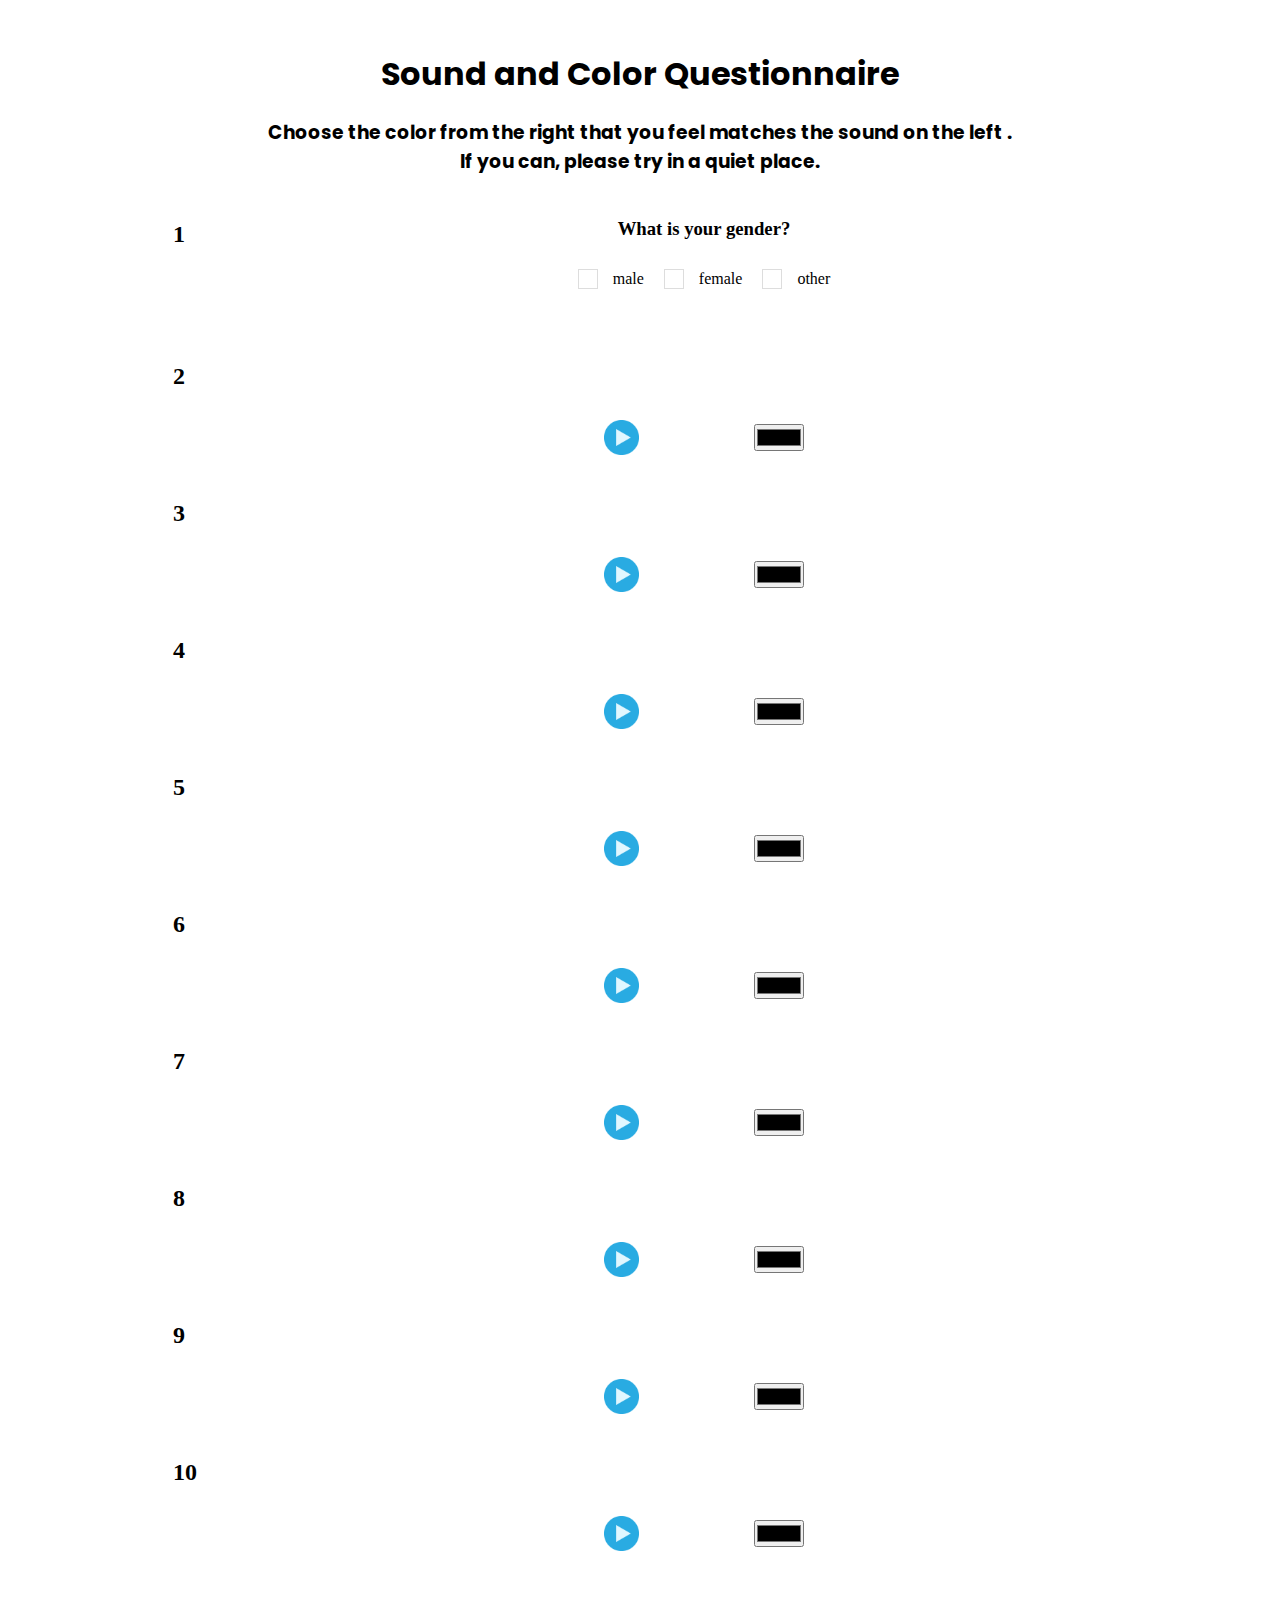
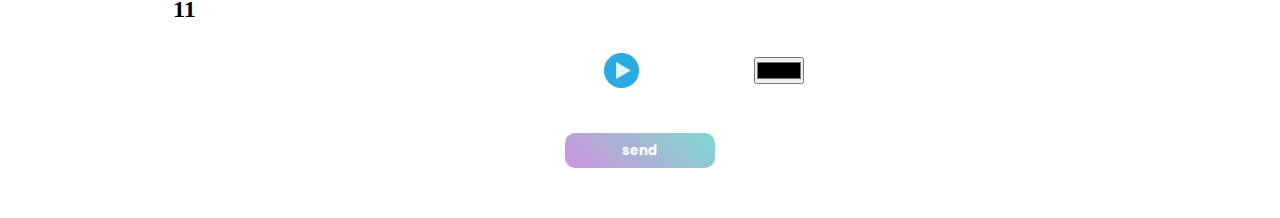
<file: index.html>
<!DOCTYPE html>
<html lang="en">

<head>
    <meta charset="UTF-8">
    <meta http-equiv="X-UA-Compatible" content="IE=edge">
    <meta name="viewport" content="width=device-width, initial-scale=1.0">
    <link rel="stylesheet" href="index.css">
    <title>Sound and Color Questionnaire</title>
</head>

<body>
    <div class="main">
        <div class="title-wrapper">
            <h1>Sound and Color Questionnaire</h1>
            <h3>Choose the color from the right that you feel matches the sound on the left .</h3>
            <h3>If you can, please try in a quiet place.</h3>
        </div>

        <form
            action="https://docs.google.com/forms/u/0/d/e/1FAIpQLScJBBxais5a1kNOas5Q2u8nmlWnDBippuXVswDzztgYNS7k_A/formResponse"
            method="post" target="hidden_iframe" onsubmit="submitted=true;">
            <div class="problem-container">
                <h2>1</h2>
                <h3>What is your gender?</h3>
                <div class="container">

                    <label for="radio-1" class="radio-label">
                        <input type="radio" id="radio-1" class="radio" name="entry.90108700" value="male">
                        <span class="label-check check">
                            male
                        </span>
                    </label>
                    <label for="radio-2" class="radio-label">
                        <input type="radio" id="radio-2" class="radio" name="entry.90108700" value="female">
                        <span class="label-check check">
                            female
                        </span>
                    </label>
                    <label for="radio-3" class="radio-label">
                        <input type="radio" id="radio-3" class="radio" name="entry.90108700" value="other">
                        <span class="label-check check">
                            other
                        </span>
                    </label>
                </div>
            </div>
            <div class="problem-container" id="change1">
                <div class="problem-number-wrapper">
                    <h2>2</h2>
                </div>
                <div class="input-flex-wrapper">
                    <div class="audio-wrapper">
                        <audio id="audio1" controls loop>
                            <source src="music/1244.508Hz.wav">
                        </audio>
                    </div>
                    <img id="img1" src="assets/start.png" alt="" width="35px" height="35px" onclick="playSound()">
                    <div class="problem-wrapper">
                        <input type="color" id="input1" name="entry.1393022544">
                    </div>
                </div>
            </div>
            <div class="problem-container">
                <div class="problem-number-wrapper">
                    <h2>3</h2>
                </div>
                <div class="input-flex-wrapper">
                    <div class="audio-wrapper">
                        <audio id="audio2" controls loop>
                            <source src="music/415.305Hz.wav">
                        </audio>
                    </div>
                    <img id="img2" src="assets/start.png" alt="" width="35px" height="35px" onclick="playSound2()">
                    <div class="problem-wrapper">
                        <input type="color" name="entry.1065473334">
                    </div>
                </div>
            </div>
            <div class="problem-container">
                <div class="problem-number-wrapper">
                    <h2>4</h2>
                </div>
                <div class="input-flex-wrapper">
                    <div class="audio-wrapper">
                        <audio id="audio3" controls loop>
                            <source src="music/1661.219Hz.wav">
                        </audio>
                    </div>
                    <img id="img3" src="assets/start.png" alt="" width="35px" height="35px" onclick="playSound3()">
                    <div class="problem-wrapper">
                        <input type="color" name="entry.1147716347">
                    </div>
                </div>
            </div>
            <div class="problem-container">
                <div class="problem-number-wrapper">
                    <h2>5</h2>
                </div>
                <div class="input-flex-wrapper">
                    <div class="audio-wrapper">
                        <audio id="audio4" controls loop>
                            <source src="music/2093.005Hz.wav">
                        </audio>
                    </div>
                    <img id="img4" src="assets/start.png" alt="" width="35px" height="35px" onclick="playSound4()">
                    <div class="problem-wrapper">
                        <input type="color" name="entry.1476773096">
                    </div>
                </div>
            </div>
            <div class="problem-container">
                <div class="problem-number-wrapper">
                    <h2>6</h2>
                </div>
                <div class="input-flex-wrapper">
                    <div class="audio-wrapper">
                        <audio id="audio5" controls loop>
                            <source src="music/220.0Hz.wav">
                        </audio>
                    </div>
                    <img id="img5" src="assets/start.png" alt="" width="35px" height="35px" onclick="playSound5()">
                    <div class="problem-wrapper">
                        <input type="color" name="entry.479086835">
                    </div>
                </div>
            </div>
            <div class="problem-container">
                <div class="problem-number-wrapper">
                    <h2>7</h2>
                </div>
                <div class="input-flex-wrapper">
                    <div class="audio-wrapper">
                        <audio id="audio6" controls loop>
                            <source src="music/830.609Hz.wav">
                        </audio>
                    </div>
                    <img id="img6" src="assets/start.png" alt="" width="35px" height="35px" onclick="playSound6()">
                    <div class="problem-wrapper">
                        <input type="color" name="entry.303734555">
                    </div>
                </div>
            </div>
            <div class="problem-container">
                <div class="problem-number-wrapper">
                    <h2>8</h2>
                </div>
                <div class="input-flex-wrapper">
                    <div class="audio-wrapper">
                        <audio id="audio7" controls loop>
                            <source src="music/1864.655Hz.wav">
                        </audio>
                    </div>
                    <img id="img7" src="assets/start.png" alt="" width="35px" height="35px" onclick="playSound7()">
                    <div class="problem-wrapper">
                        <input type="color" name="entry.2054309752">
                    </div>
                </div>
            </div>
            <div class="problem-container">
                <div class="problem-number-wrapper">
                    <h2>9</h2>
                </div>
                <div class="input-flex-wrapper">
                    <div class="audio-wrapper">
                        <audio id="audio8" controls loop>
                            <source src="music/987.767Hz.wav">
                        </audio>
                    </div>
                    <img id="img8" src="assets/start.png" alt="" width="35px" height="35px" onclick="playSound8()">
                    <div class="problem-wrapper">
                        <input type="color" name="entry.1644651503">
                    </div>
                </div>
            </div>
            <div class="problem-container">
                <div class="problem-number-wrapper">
                    <h2>10</h2>
                </div>
                <div class="input-flex-wrapper">
                    <div class="audio-wrapper">
                        <audio id="audio9" controls loop>
                            <source src="music/1479.978Hz.wav">
                        </audio>
                    </div>
                    <img id="img9" src="assets/start.png" alt="" width="35px" height="35px" onclick="playSound9()">
                    <div class="problem-wrapper">
                        <input type="color" name="entry.506002719">
                    </div>
                </div>
            </div>
            <div class="problem-container">
                <div class="problem-number-wrapper">
                    <h2>11</h2>
                </div>
                <div class="input-flex-wrapper">
                    <div class="audio-wrapper">
                        <audio id="audio10" controls loop>
                            <source src="music/659.255Hz.wav">
                        </audio>
                    </div>
                    <img id="img10" src="assets/start.png" alt="" width="35px" height="35px" onclick="playSound10()">
                    <div class="problem-wrapper">
                        <input type="color" name="entry.719595435">
                    </div>
                </div>
            </div>
            <div class="submit-bt-wrapper">
                <button class="submit-bt" type="submit">send</button>
            </div>
        </form>
        <script>
            const audio1 = document.getElementById('audio1');
            const audio2 = document.getElementById('audio2');
            const audio3 = document.getElementById('audio3');
            const audio4 = document.getElementById('audio4');
            const audio5 = document.getElementById('audio5');
            const audio6 = document.getElementById('audio6');
            const audio7 = document.getElementById('audio7');
            const audio8 = document.getElementById('audio8');
            const audio9 = document.getElementById('audio9');
            const audio10 = document.getElementById('audio10');
            const img1 = document.getElementById('img1');
            const img2 = document.getElementById('img2');
            const img3 = document.getElementById('img3');
            const img4 = document.getElementById('img4');
            const img5 = document.getElementById('img5');
            const img6 = document.getElementById('img6');
            const img7 = document.getElementById('img7');
            const img8 = document.getElementById('img8');
            const img9 = document.getElementById('img9');
            const img10 = document.getElementById('img10');
            let isPlay1 = false
            let isPlay2 = false
            let isPlay3 = false
            let isPlay4 = false
            let isPlay5 = false
            let isPlay6 = false
            let isPlay7 = false
            let isPlay8 = false
            let isPlay9 = false
            let isPlay10 = false

            function playSound() {
                if (isPlay1 === false) {
                    img1.src = 'assets/pause.png';
                    audio1.play()
                    isPlay1 = true
                } else {
                    img1.src = 'assets/start.png';
                    audio1.pause()
                    isPlay1 = false
                }
            }

            function playSound2() {
                if (isPlay2 === false) {
                    img2.src = 'assets/pause.png';
                    audio2.play()
                    isPlay2 = true
                } else {
                    img2.src = 'assets/start.png';
                    audio2.pause()
                    isPlay2 = false
                }
            }

            function playSound3() {
                if (isPlay3 === false) {
                    img3.src = 'assets/pause.png';
                    audio3.play()
                    isPlay3 = true
                } else {
                    img3.src = 'assets/start.png';
                    audio3.pause()
                    isPlay3 = false
                }
            }

            function playSound4() {
                if (isPlay4 === false) {
                    audio4.volume = 0.3
                    img4.src = 'assets/pause.png';
                    audio4.play()
                    isPlay4 = true
                } else {
                    img4.src = 'assets/start.png';
                    audio4.pause()
                    isPlay4 = false
                }
            }

            function playSound5() {
                if (isPlay5 === false) {
                    img5.src = 'assets/pause.png';
                    audio5.play()
                    isPlay5 = true
                } else {
                    img5.src = 'assets/start.png';
                    audio5.pause()
                    isPlay5 = false
                }
            }

            function playSound6() {
                if (isPlay6 === false) {
                    img6.src = 'assets/pause.png';
                    audio6.play()
                    isPlay6 = true
                } else {
                    img6.src = 'assets/start.png';
                    audio6.pause()
                    isPlay6 = false
                }
            }

            function playSound7() {
                if (isPlay7 === false) {
                    img7.src = 'assets/pause.png';
                    audio7.play()
                    isPlay7 = true
                } else {
                    img7.src = 'assets/start.png';
                    audio7.pause()
                    isPlay7 = false
                }
            }

            function playSound8() {
                if (isPlay8 === false) {
                    img8.src = 'assets/pause.png';
                    audio8.play()
                    isPlay8 = true
                } else {
                    img8.src = 'assets/start.png';
                    audio8.pause()
                    isPlay8 = false
                }
            }

            function playSound9() {
                if (isPlay9 === false) {
                    img9.src = 'assets/pause.png';
                    audio9.play()
                    isPlay9 = true
                } else {
                    img9.src = 'assets/start.png';
                    audio9.pause()
                    isPlay9 = false
                }
            }

            function playSound10() {
                if (isPlay10 === false) {
                    img10.src = 'assets/pause.png';
                    audio10.play()
                    isPlay10 = true
                } else {
                    img10.src = 'assets/start.png';
                    audio10.pause()
                    isPlay10 = false
                }
            }


            let submitted = false;

            const page_transition = function () {
                if (submitted) {
                    window.location = './thanks.html';
                }
            }
        </script>
        <iframe name="hidden_iframe" style="display:none;" onload="page_transition()"></iframe>
</body>

</html>
</file>
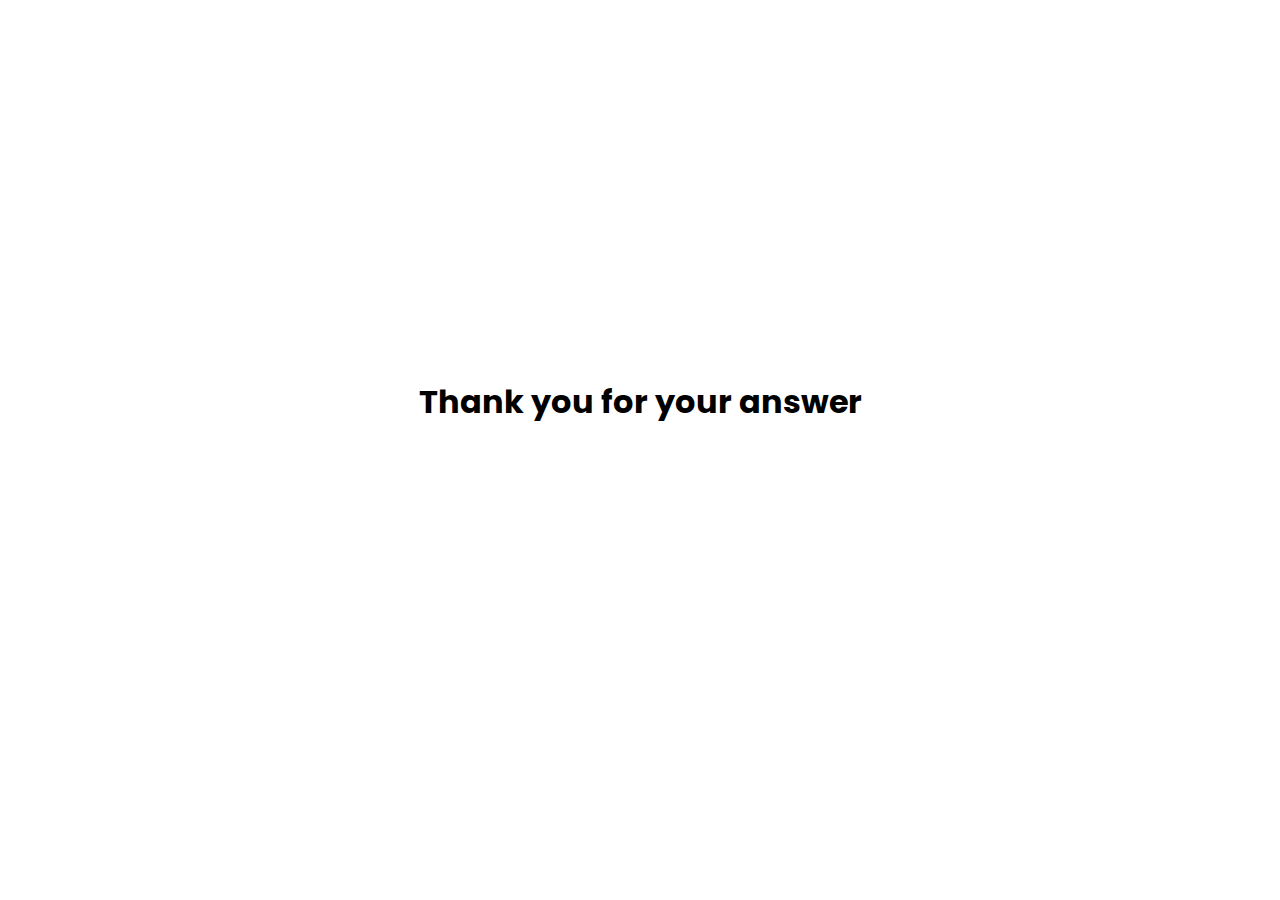
<file: thanks.html>
<!DOCTYPE html>
<html lang="en">

<head>
    <meta charset="UTF-8">
    <meta http-equiv="X-UA-Compatible" content="IE=edge">
    <meta name="viewport" content="width=device-width, initial-scale=1.0">
    <link rel="stylesheet" href="thanks.css">
    <title>Sound and Color Questionnaire</title>
</head>
<body>
    <div class="title-wrapper">
        <h1>Thank you for your answer</h1>
    </div>
</body>

</html>
</file>
<file: index.css>
@import url('https://fonts.googleapis.com/css2?family=Poppins:wght@200&display=swap');

* {
    margin: 0;
    padding: 0;
}

.title-wrapper {
    text-align: center;
    padding: 50px 30px 0 30px;
    font-family: 'Poppins', sans-serif;
}

.title-wrapper h1 {
    margin-bottom: 20px;
}

.problem-wrapper {
    text-align: center;
}

.problem-number-wrapper {
    margin-bottom: 30px;
}

.audio-wrapper {
    text-align: center;
}

.problem-container {
    padding-left: 10%;
    margin: 45px;
}

.submit-bt-wrapper {
    text-align: center;
    margin-bottom: 50px;
}

.submit-bt {
    width: 150px;
    height: 35px;
    background: linear-gradient(45deg, #cf94dd, #7cd9ce);
    outline: none;
    border: none;
    border-radius: 10px;
    color: white;
    font-weight: bold;
    cursor: pointer;
    font-family: 'Poppins', sans-serif;
}

.input-flex-wrapper {
    width: 200px;
    margin: 0 auto;
    display: flex;
    align-items: center;
    justify-content: space-between;
}

img {
    cursor: pointer;
}

.audio-wrapper {
    display: none;
}

.problem-container h3 {
    text-align: center;
    margin-top: -30px;
}

@media screen and (max-width:480px) {
    .input-flex-wrapper {
        width: 150px;
    }

    .problem-container {
        padding-left: 0;
    }

    .problem-container h3 {
        text-align: center;
    }
}

.container {
    display: flex;
    justify-content: center;
    padding: 20px;
    box-sizing: border-box;
}


.radio-label input[type=radio].radio {
    display: none;
}

.radio-label {
    position: relative;
    margin: 10px;
}

.radio-label .label-check {
    position: relative;
    display: block;
    padding-left: 35px;
    cursor: pointer;
}

.radio-label .label-check:before {
    content: "";
    position: absolute;
    top: 0;
    bottom: 0;
    left: 0;
    display: block;
    margin: auto;
    width: 18px;
    height: 18px;
}

.radio-label input[type=radio].radio:checked+.label-check:after {
    content: "";
    position: absolute;
    top: 0;
    bottom: 0;
    left: 5px;
    display: block;
    margin: auto;
}

.radio-label .label-check.check:before {
    border: 1px solid #ddd;
}

.radio-label input[type=radio].radio:checked+.label-check.check:after {
    top: -10px;
    width: 12px;
    height: 24px;
    border-bottom: 5px solid #4abdac;
    border-right: 4px solid #4abdac;
    transform: rotate(45deg);
}
</file>
<file: thanks.css>
@import url('https://fonts.googleapis.com/css2?family=Poppins:wght@200&display=swap');
.title-wrapper {
    margin-top: 42vh;
    text-align: center;
    font-family: 'Poppins', sans-serif;
}
</file>
